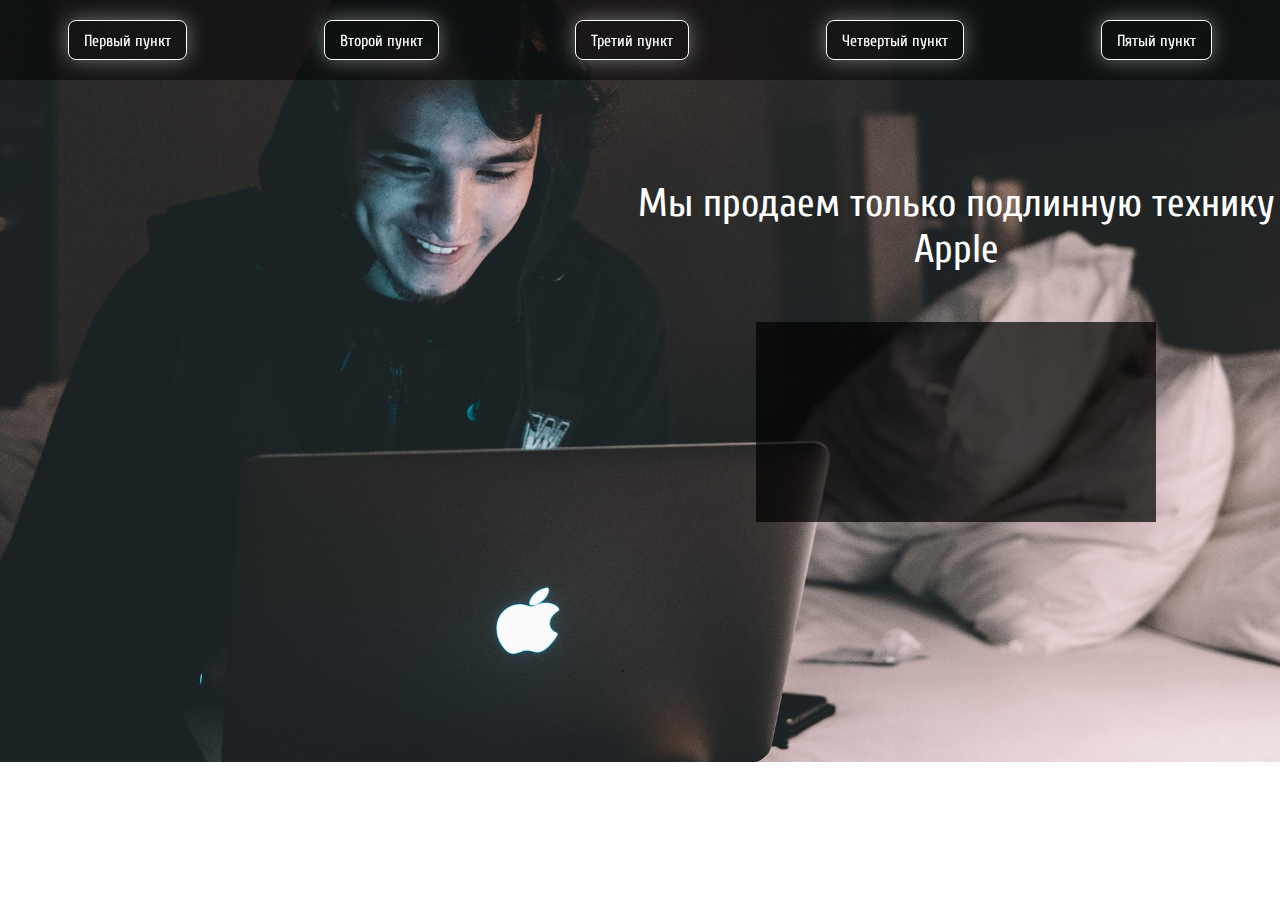
<file: АРХИВ ДЛЯ ДЗ (УРОК № 5)/index.html>
<!DOCTYPE html>
<html lang="ru">
  <head>
    <meta charset="utf-8">
    <meta http-equiv="X-UA-Compatible" content="IE=edge">
   	<title>Apple</title>
    <link href="https://fonts.googleapis.com/css?family=Cuprum:400,700&amp;subset=cyrillic" rel="stylesheet">
   	<link rel="stylesheet" href="css/style.css">
  </head>
  <body>
	 <header>
     <nav>
       <ul class="menu">
         <li class="menu-item">Первый пункт</li>
         <li class="menu-item">Третий пункт</li>
         <li class="menu-item">Второй пункт</li>
         <li class="menu-item">Четвертый пункт</li>
       </ul>
     </nav>
   </header>
    <div class="column"></div>
    <div class="column">
      <div class="title" id="title"> 
        Мы продаем только технику Apple
      </div>
      <div class="adv">
        Это назойливая реклама, которую нужно удалить
      </div>
      <div class="prompt" id="prompt">
      </div>
    </div>

	<script src="js/script.js"></script>

  </body>
</html>
</file>
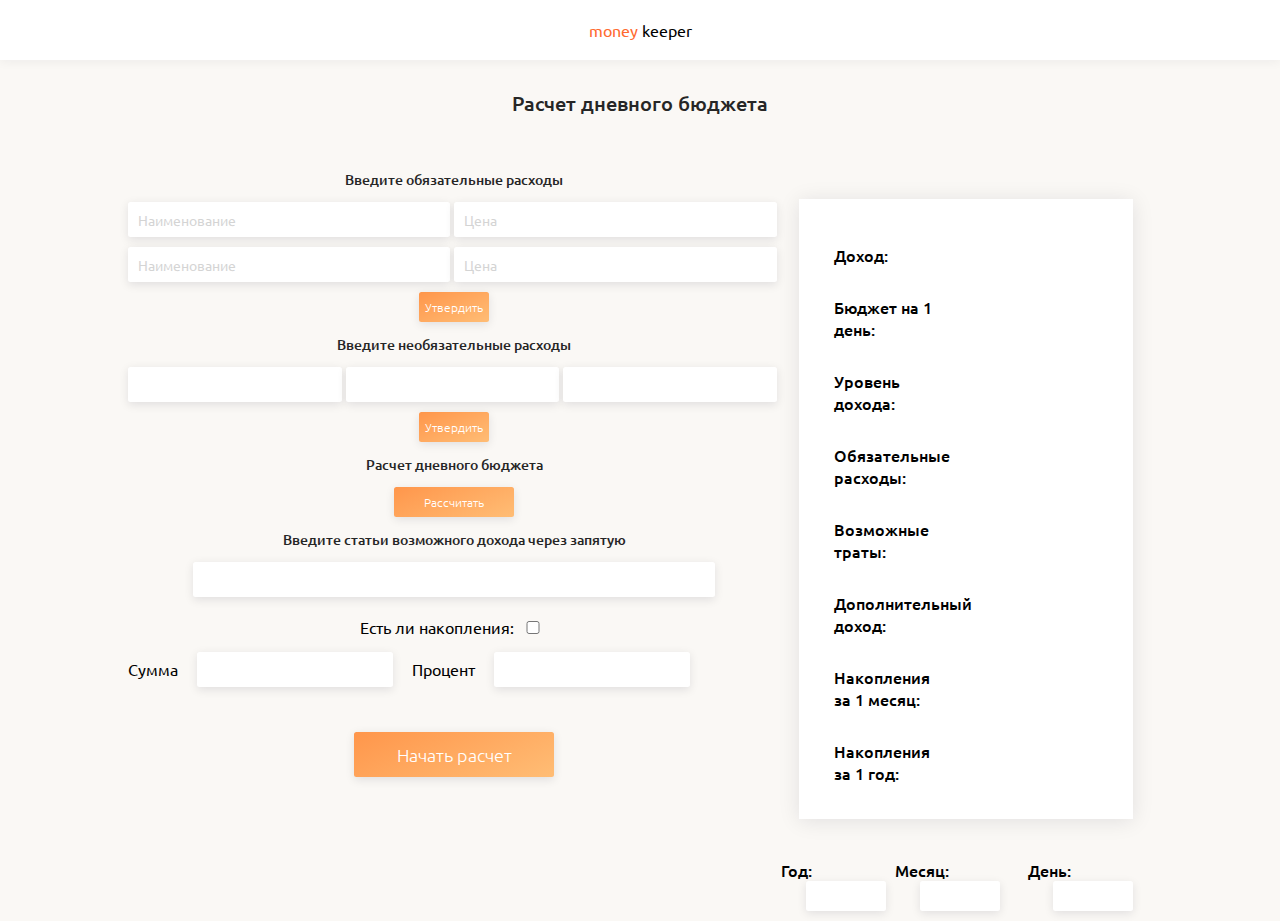
<file: budget_app LESSON 5/src/index.html>
<!DOCTYPE html>
<html lang="en">
<head>
    <meta charset="UTF-8">
    <meta name="viewport" content="width=device-width, initial-scale=1.0">
    <meta http-equiv="X-UA-Compatible" content="ie=edge">
    <title>Document</title>
    <link href="https://fonts.googleapis.com/css?family=Ubuntu:300,400,500,700&amp;subset=cyrillic" rel="stylesheet">
    <link rel="stylesheet" href="css/style.css">
</head>
<body>
<div class="app">
    <div class="logo">
        <span>money</span>
        keeper
    </div>
    <div class="title">
        Расчет дневного бюджета
    </div>
    <div class="main">
        <div class="data">
            <div class="choose-expenses">Введите обязательные расходы</div>
            <input class="expenses-item" type="text" id="expenses_1" placeholder="Наименование">
			<input class="expenses-item" type="text" id="expenses_2" placeholder="Цена">
			<input class="expenses-item" type="text" id="expenses_3" placeholder="Наименование">
			<input class="expenses-item" type="text" id="expenses_4" placeholder="Цена">
            <button class="expenses-item-btn">Утвердить</button>
            
            <div class="optionalexpenses">Введите необязательные расходы</div>
			<input class="optionalexpenses-item" type="text" id="optionalexpenses_1">
			<input class="optionalexpenses-item" type="text" id="optionalexpenses_2">
			<input class="optionalexpenses-item" type="text" id="optionalexpenses_3">
            <button class="optionalexpenses-btn">Утвердить</button>
            
            <div class="count-budget">Расчет дневного бюджета</div>
            <button class="count-budget-btn">Рассчитать</button>
            
            <div class="choose-income-label">Введите статьи возможного дохода через запятую</div>
            <input class="choose-income" type="text" id="income">
            
            <div class="checksavings">Есть ли накопления: 
                <input id="savings" type="checkbox" />
            </div>
            <label for="sum">Сумма</label>
			<input class="choose-sum" id="sum" type="text">
			<label for="percent">Процент</label>
            <input class="choose-percent" id="percent" type="text">
            
            <div class="open">
                <button class="start" id="start">Начать расчет</button>
            </div>
        </div>
        <div class="result">
            <div class="result-table">
                <div class="budget">Доход: </div>
                <div class="budget-value"></div>
    
                <div class="daybudget">Бюджет на 1 день: </div>
                <div class="daybudget-value"></div>
    
                <div class="level">Уровень дохода: </div>
                <div class="level-value"></div>
    
                <div class="expenses">Обязательные расходы: </div>
                <div class="expenses-value"></div>
    
                <div class="optionalexpenses">Возможные траты: </div>
                <div class="optionalexpenses-value"></div>
    
                <div class="income">Дополнительный доход: </div>
                <div class="income-value"></div>
    
                <div class="monthsavings">Накопления за 1 месяц:</div>
                <div class="monthsavings-value"></div>
    
                <div class="yearsavings">Накопления за 1 год:</div>
                <div class="yearsavings-value"></div>
            </div>
            <div class="time-data">
                <div class="year">
                    Год:
                    <input class="year-value" type="text" readonly>
                </div>
                <div class="month">
                    Месяц:
                    <input class="month-value" type="text" readonly>
                </div>
                <div class="day">
                    День:
                    <input class="day-value" type="text" readonly>
                </div>
            </div>
        </div>
    </div>
</div>
    <script src="js/main.js"></script>
</body>
</html>
</file>
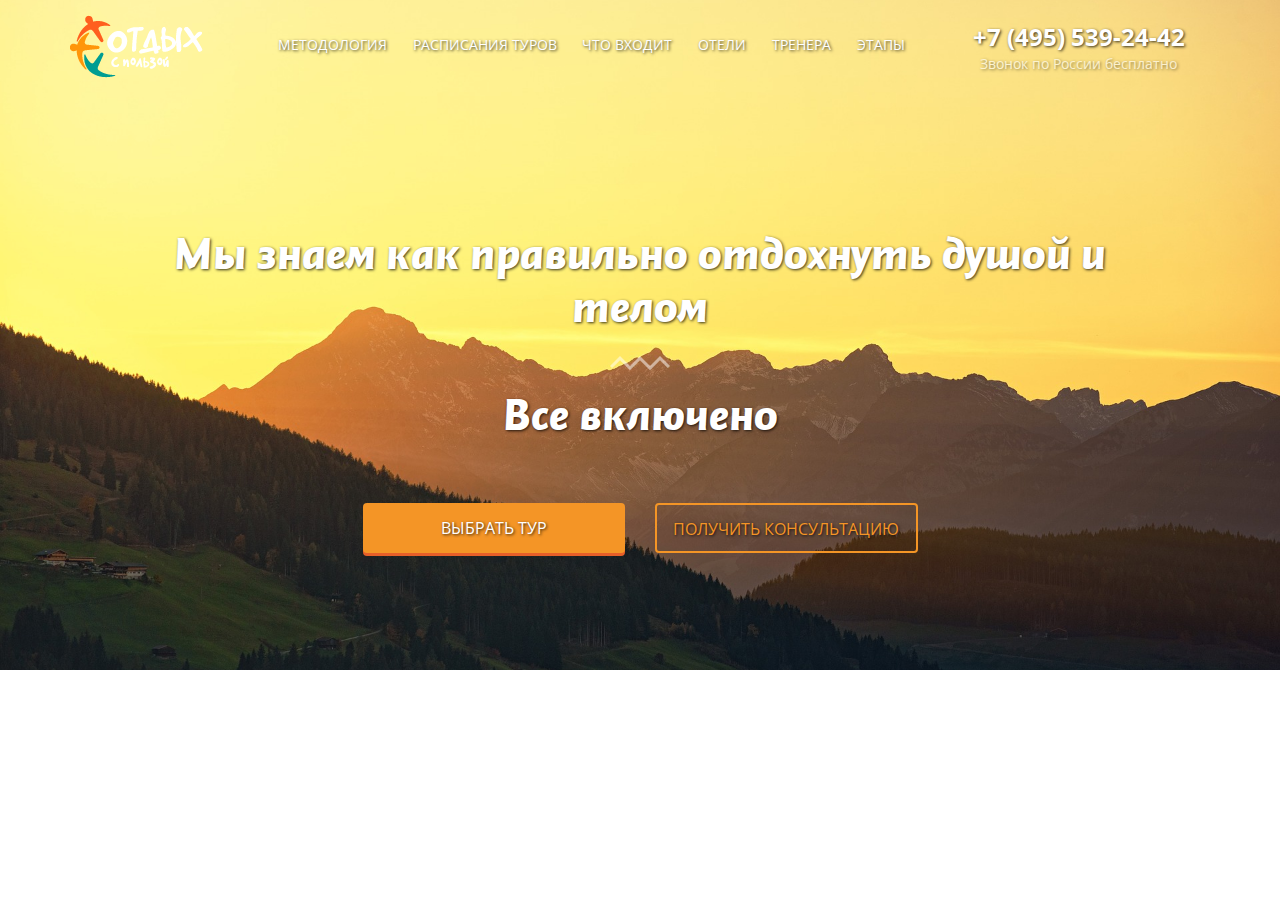
<file: Lesson 14/Homework/index.html>
<!DOCTYPE html>
<html lang="en">

<head>
  <meta charset="UTF-8">
  <meta charset="utf-8">
  <meta http-equiv="X-UA-Compatible" content="IE=edge">
  <meta name="viewport" content="width=device-width, initial-scale=1">
  <title>Tour</title>
</head>

<body>

  <!-- Modals -->
  <div class="modal">
    <button type="button" class="close" data-dismiss="modal" aria-label="Close"><span
        aria-hidden="true">&times;</span></button>
    <div class="modal_contact">
      <h3>Заполните форму и мы свяжемся с вами</h3>
      <div class="form">
        <form action="#" class="form-inline contactform_select">
          <div class="input-group">
            <div class="input-group-addon"><i class="fa fa-user " aria-hidden="true"></i>
            </div>
            <input class="contactform_name form-control" type="text" placeholder="Ваше имя" required minlength="2"
              name="name">
          </div>
          <div class="input-group">
            <div class="input-group-addon contactform_phone"><i class="fa fa-phone" aria-hidden="true"></i></div>
            <input class="contactform_phone form-control" type="text" placeholder="Телефон" required name="phone">
          </div>
          <div class="input-group">
            <div class="input-group-addon contactform_mail"><i class="fa fa-envelope" aria-hidden="true"></i>
            </div>
            <input class="contactform_mail form-control" type="email" placeholder="E-mail" required name="mail">
          </div>
          <textarea cols="30" rows="3" placeholder="Сообщение" name="message"></textarea>
          <div class="police center-block">
            <div class="center-block text-center">
              <input class="checkbox" type="checkbox" required>
              <p class="text-center">Я согласен с политикой конфидециальности</p>
            </div>
          </div>
          <button type="submit">отправить</button>
        </form>
      </div>
    </div>
  </div>

  <div class="thanks">
    <p>Спасибо за обращение!<br>Мы свяжемся с Вами в скором времени.</p>
    <button class="back">Вернуться на сайт</button>
  </div>
  <div class="overlay">
  </div>
  <!-- content -->
  <div class="main">
    <div class="main_mobmenu">
      <i class="fa fa-bars main_mobmenu_triger " aria-hidden="true"></i>
    </div>
    <div class="main_mobmenu_field">
      <div class="main_mobmenu_field_list">
        <ul>
          <li><a href="#about">методология</a></li>
          <li><a href="#sheldure">расписания туров</a></li>
          <li><a href="#include">что входит</a></li>
        </ul>
      </div>
      <div class="main_mobmenu_field_list">
        <ul>
          <li><a href="#hotels">отели</a></li>
          <li><a href="#personal">тренера</a></li>
          <li><a href="#steps">этапы</a></li>
        </ul>
      </div>
    </div>

    <div class="container">
      <a id="up"></a>
      <div class="row">




        <div class="col-sm-2 col-sm-offset-0 col-xs-4 col-xs-offset-1 main_logo ">
          <img src="icons/main-logo.png" alt="logo">
        </div>
        <div class="col-sm-7 main_nav">
          <nav>
            <ul>
              <li><a href="#about">методология</a></li>
              <li><a href="#sheldure">расписания туров</a></li>
              <li><a href="#include">что входит</a></li>
              <li><a href="#hotels">отели</a></li>
              <li><a href="#personal">тренера</a></li>
              <li><a href="#steps">этапы</a></li>
            </ul>
          </nav>
        </div>
        <div class="col-sm-3 col-sm-offset-0 col-xs-5 col-xs-offset-2 main_tel text-center">
          <p class="main_tel_phone"><span>+7 (495) 539-24-42</span></p>
          <p class="main_tel_title">Звонок по России бесплатно</p>
        </div>
      </div>
      <h1 class="main_title text-center">Мы знаем как правильно отдохнуть душой и телом</h1>
      <img src="icons/wawe.png" class="main_wawe center-block" alt="wawe">
      <h2 class="text-center wow pulse" data-wow-duration="2s" data-wow-iteration="2">Все включено</h2>
      <div class="row">
        <div class="col-sm-offset-3 col-sm-3">
          <a href="#tour">
            <div class="main_btna text-center">выбрать тур</div>
          </a>
        </div>
        <div class="col-sm-3">
          <div class="main_btn text-center contact"><span>получить</span> консультацию</div>
        </div>
      </div>
      <div class="text-center main_down">
        <i class="fa fa-angle-down fa-3x" aria-hidden="true"></i>
      </div>
    </div>
  </div>

  <link rel="stylesheet" href="css/bootstrap.min.css">
  <link rel="stylesheet" href="css/animate.css">
  <link href="https://fonts.googleapis.com/css?family=Open+Sans:400,700&amp;subset=cyrillic" rel="stylesheet">
  <link rel="stylesheet" href="css/style.css">

  <script src="https://cdnjs.cloudflare.com/ajax/libs/jquery/3.3.1/jquery.min.js"></script>
  <script src="js/script 14.js"></script>
</body>

</html>
</file>
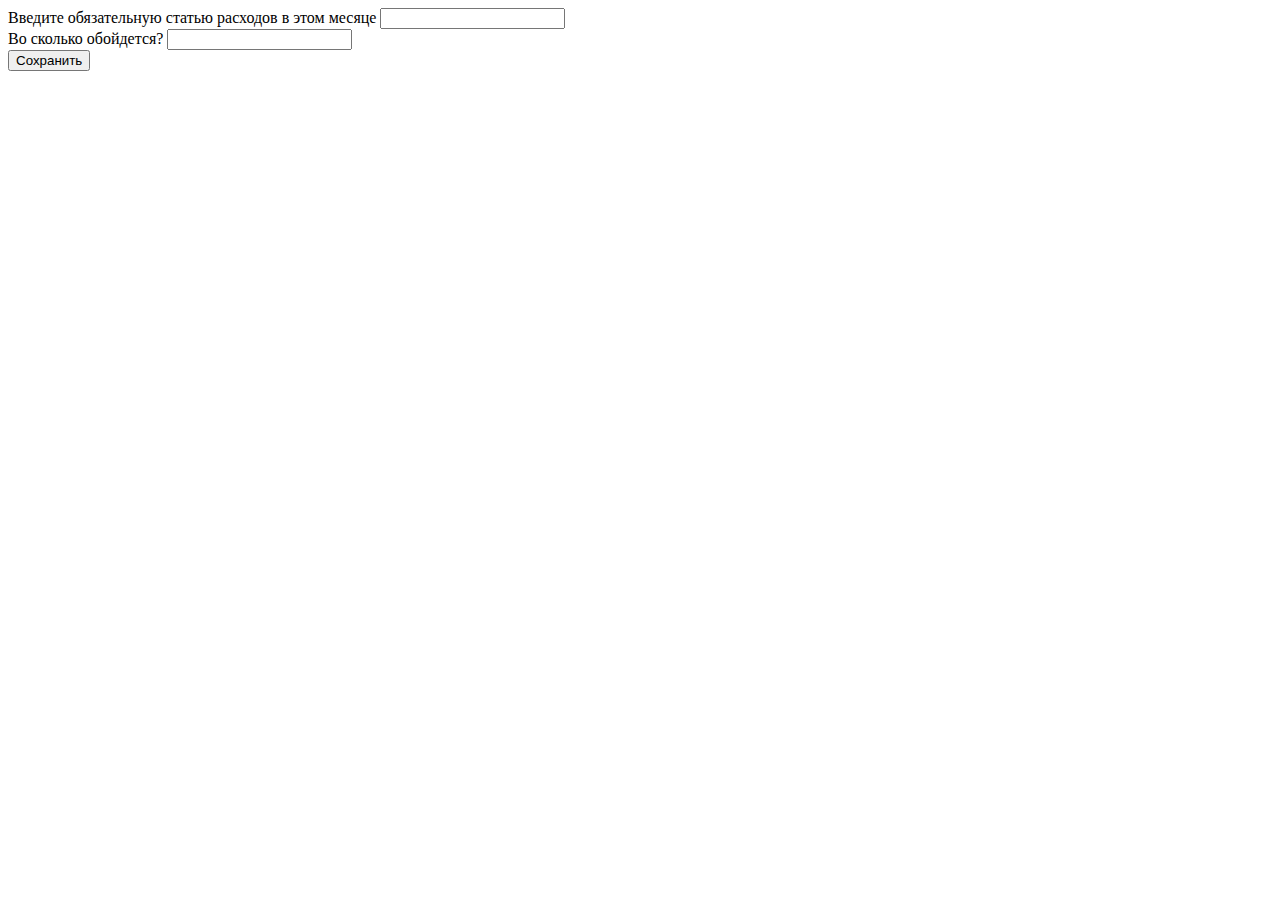
<file: 1/lesson 1.html>
<!DOCTYPE html>
<html>

<head>
    <meta charset="utf-8">
    <title>lesson 1</title>
</head>

<body>
    <label for="">
        Введите обязательную статью расходов в этом месяце
        <input type="text">
    </label>
    <br>
    <label for="">
        Во сколько обойдется?
        <input type="text">
    </label>
    <br>
    <button>Сохранить</button>

    <script src="skript1.js" defer> </script>
</body>

</html>
</file>
<file: АРХИВ ДЛЯ ДЗ (УРОК № 5)/css/style.css>
* {
    margin: 0;
    padding: 0;
    box-sizing: border-box;
}
body {
    height: 670px;
    background: url(../img/apple.jpg) center no-repeat;
    -webkit-background-size: cover;
    background-size: cover;
    padding-top: 180px;
    font-family: "Cuprum"
}
header {
    position: fixed;
    top:0;
    width: 100%;
    height: 80px;
    background-color: rgba(0,0,0, .5);
    padding-top: 20px;
}
.menu {
    list-style-type: none;
    display: flex;
    justify-content: space-around;
    align-items: flex-end;
}
.menu-item {
    color: #fff;
    height: 40px;
    line-height: 40px;
    padding-right: 15px;
    padding-left: 15px;
    border: 1px solid #fff;
    border-radius: 8px;
    cursor: pointer;
    box-shadow: 0px 0px 20px  rgba(256,256,256,.4);
}
.column {
    display: inline-block;
    vertical-align: top;
    width: 50%;
    margin-left: -4px;
    min-height: 500px; 
}
.title {
    margin: 0 auto;
    text-align: center;
    font-size: 40px;
    color: #fff;
}
.adv {
    margin: 0 auto;
    height: 100px;
    margin-top: 50px;
    padding-top: 30px;
    width: 300px;
    background-color: #fff;
    text-align: center;
    border: 1px solid black;
}
.prompt {
    margin: 0 auto;
    height: 200px;
    margin-top: 50px;
    padding: 20px;
    width: 400px;
    background-color: rgba(0,0,0, .7);
    text-align: center;
    color: #fff;
}
</file>
<file: budget_app LESSON 5/src/css/style.css>
*{box-sizing:border-box;margin:0;padding:0;font-family:Ubuntu;outline:0}a{text-decoration:none}a:visited{text-decoration:none}a:hover{text-decoration:none}a:focus{text-decoration:none}a:active{text-decoration:none}.app{background-color:#faf8f5;min-height:800px}.logo{width:100%;height:60px;line-height:60px;background-color:#fff;box-shadow:0 1.5px 10px 0 rgba(1,0,42,.05);text-align:center}.logo span{color:#ff6a30}.title{width:100%;margin-top:30px;font-weight:500;font-size:20px;color:#262626;text-align:center}.main{display:flex;margin:0 10%;padding-top:40px}.data .choose-expenses,.data .choose-income-label,.data .count-budget,.data .optionalexpenses{margin:13px 0;font-weight:500;font-size:14px;color:#262626;text-align:center}.data .choose-income,.data .choose-percent,.data .choose-sum,.data .expenses-item,.data .optionalexpenses-item{height:35px;width:calc((100%/2) - 4px);border-radius:2.5px;background-color:#fff;box-shadow:0 2.5px 10px 0 rgba(1,0,42,.1);border:none;padding-left:10px;margin-bottom:10px;font-size:14px;color:#a7a7a7}.data .choose-income::-webkit-input-placeholder,.data .choose-percent::-webkit-input-placeholder,.data .choose-sum::-webkit-input-placeholder,.data .expenses-item::-webkit-input-placeholder,.data .optionalexpenses-item::-webkit-input-placeholder{opacity:.3}.data .choose-income:-ms-input-placeholder,.data .choose-percent:-ms-input-placeholder,.data .choose-sum:-ms-input-placeholder,.data .expenses-item:-ms-input-placeholder,.data .optionalexpenses-item:-ms-input-placeholder{opacity:.3}.data .choose-income::-ms-input-placeholder,.data .choose-percent::-ms-input-placeholder,.data .choose-sum::-ms-input-placeholder,.data .expenses-item::-ms-input-placeholder,.data .optionalexpenses-item::-ms-input-placeholder{opacity:.3}.data .choose-income::placeholder,.data .choose-percent::placeholder,.data .choose-sum::placeholder,.data .expenses-item::placeholder,.data .optionalexpenses-item::placeholder{opacity:.3}.data .count-budget-btn,.data .expenses-item-btn,.data .optionalexpenses-btn{width:70px;height:30px;display:block;margin:0 auto;border:none;border-radius:2.5px;background-image:linear-gradient(336deg,#ffbd75,#ff964b),linear-gradient(#fff,#fff);box-shadow:0 2.5px 10px 0 rgba(1,0,42,.1);color:#fff;font-weight:100;font-size:12px;cursor:pointer}.data .optionalexpenses-item{width:calc((100%/3) - 4px)}.data .count-budget-btn{width:120px}.data .choose-income{display:block;width:80%;margin:0 auto}.data .checksavings{margin:0 auto;margin-top:20px;text-align:center}.data .checksavings input{width:30px}.data .choose-percent,.data .choose-sum{width:30%;margin:15px}.data .start{width:70px;height:30px;display:block;margin:0 auto;border:none;border-radius:2.5px;background-image:linear-gradient(336deg,#ffbd75,#ff964b),linear-gradient(#fff,#fff);box-shadow:0 2.5px 10px 0 rgba(1,0,42,.1);color:#fff;font-weight:100;font-size:12px;cursor:pointer;width:200px;height:45px;margin-top:30px;font-size:18px;font-weight:100}.result{width:50%}.result-table{display:flex;flex-wrap:wrap;justify-content:space-between;width:90%;min-height:400px;margin:0 auto;margin-top:42px;padding:25px;background-color:#fff;box-shadow:0 1.5px 20px 0 rgba(1,0,42,.1)}.result-table .budget,.result-table .budget-value,.result-table .daybudget,.result-table .daybudget-value,.result-table .expenses,.result-table .expenses-value,.result-table .income,.result-table .income-value,.result-table .level,.result-table .level-value,.result-table .monthsavings,.result-table .monthsavings-value,.result-table .optionalexpenses,.result-table .optionalexpenses-value,.result-table .yearsavings,.result-table .yearsavings-value{width:48%;margin-top:10px;min-height:40px;padding:10px;font-weight:500}.result-table .budget-value,.result-table .daybudget-value,.result-table .expenses-value,.result-table .income-value,.result-table .level-value,.result-table .monthsavings-value,.result-table .optionalexpenses-value,.result-table .yearsavings-value{color:#61a654;word-break:break-word}.result .time-data{width:100%;margin:0 auto;display:flex;justify-content:space-around;margin-top:40px}.result .time-data .day,.result .time-data .month,.result .time-data .year{font-size:16px;font-weight:500}.result .time-data .day-value,.result .time-data .month-value,.result .time-data .year-value{height:35px;width:calc((100%/2) - 4px);border-radius:2.5px;background-color:#fff;box-shadow:0 2.5px 10px 0 rgba(1,0,42,.1);border:none;padding-left:10px;margin-bottom:10px;font-size:14px;color:#a7a7a7;width:80px;height:30px;margin-left:25px}
</file>
<file: Lesson 14/Homework/css/style.css>
@font-face{font-family:'Header';src:url('../fonts/Gcdymicrhvdxbhxnfbhpzcpighi.eot');src:url('../fonts/Gcdymicrhvdxbhxnfbhpzcpighi.eot?#iefix') format('embedded-opentype'),url('../fonts/Gcdymicrhvdxbhxnfbhpzcpighi.woff2') format('woff2'),url('../fonts/Gcdymicrhvdxbhxnfbhpzcpighi.woff') format('woff'),url('../fonts/Gcdymicrhvdxbhxnfbhpzcpighi.ttf') format('truetype'),url('../fonts/Gcdymicrhvdxbhxnfbhpzcpighi.svg#Gcdymicrhvdxbhxnfbhpzcpighi') format('svg');font-weight:normal;font-style:italic}body{font-family:'Open Sans',sans-serif}body h1,body h2{font-family:"Header"}.bold{font-weight:700}@-webkit-keyframes up{from{margin-top:5rem}33%{margin-top:3rem}66%{margin-top:8rem}to{margin-top:5rem}}@keyframes up{from{margin-top:5rem}33%{margin-top:3rem}66%{margin-top:8rem}to{margin-top:5rem}}html{font-size:10px}body{margin:0;padding:0}a{color:inherit;text-decoration:none}a:visited{text-decoration:none;color:inherit}a:hover{text-decoration:none;color:inherit}a:focus{text-decoration:none;color:inherit}a:active{text-decoration:none;color:inherit}.main{width:100%;height:67rem;background:url(../img/main-bg.jpg) center center no-repeat;background-size:cover;padding-top:1rem;text-shadow:1px 1px 3px rgba(0,0,0,0.8)}.main_mobmenu{display:none}.main_mobmenu_field{display:none}.main_logo{height:7rem;line-height:7rem}.main_nav{height:7rem;line-height:7rem}.main_nav nav>ul{list-style-type:none;display:-webkit-box;display:-webkit-flex;display:-ms-flexbox;display:flex;-webkit-justify-content:space-around;-ms-flex-pack:distribute;justify-content:space-around;-webkit-box-align:center;-webkit-align-items:center;-ms-flex-align:center;align-items:center;padding:0;margin:0}.main_nav nav>ul li{text-transform:uppercase;color:#fff;font-size:1.4rem}.main_nav nav>ul li a{padding:.5rem}.main_nav nav>ul li a:hover{background-color:#000;border-radius:5px}.main_tel_phone{font-weight:700;font-size:2.4rem;margin:0;padding-top:1rem;color:#fff}.main_tel_phone span{display:block}.main_tel_title{margin:0;color:#fff;opacity:.6}.main_title{margin-top:15rem;padding:0 5% 0 5%;color:#fff;font-size:4.8rem}.main_wawe{margin-top:2rem}.main h2{margin-top:2rem;padding:0 10% 0 10%;color:#fff;font-size:4.8rem}.main_btna{margin-top:5rem;width:100%;height:5rem;line-height:5rem;border-radius:4px;background-color:#f49526;text-transform:uppercase;font-size:1.6rem;color:#fff;cursor:pointer;box-shadow:0 3px 0 0 #e75f28}.main_btna:hover{box-shadow:0 0 5px #fff}.main_btn{margin-top:5rem;width:100%;height:5rem;line-height:4.9rem;border:2px solid #f49526;border-radius:4px;background-color:none;text-transform:uppercase;font-size:1.6rem;color:#f49526;cursor:pointer}.main_btn:hover{box-shadow:0 0 5px #f49526}.main_down{color:#fff}.main_down i{margin-top:5rem;opacity:.6;-webkit-animation:up 2s infinite linear;animation:up 2s infinite linear}.rest{padding-top:8rem;text-shadow:none}.rest_title_1,.rest_title_2,.rest_title_3{height:5rem;color:#f49526;font-size:4rem;line-height:4.9rem;font-family:"Header"}.rest_title_2 img{width:100%}.rest_mobile{display:none}.rest_descr{margin-top:5rem}.rest_descr p{font-size:3.2rem;color:#abb7b7;line-height:3.4rem}.rest_descr p span{font-size:1.6rem}.rest_result{margin-top:5rem}.rest_result_img{padding-top:1.2rem;float:left;height:15rem;width:10rem}.rest_result_list{padding-top:.8rem}.rest_result_list ul{list-style-image:url(../icons/oks.png);font-size:1.6rem}.rest_result_list ul li{line-height:2.4rem;font-weight:700}.rest_bg{margin-top:1rem;padding-top:2rem;background-color:#f5f5f5}.rest .blue{color:#1d9c91}.rest_prev{height:30rem;margin-top:6rem}.rest_prev_img{height:15rem;width:100%}.rest_prev_img_1{background:url(../img/preview_1.png) center center no-repeat}.rest_prev_img_2{background:url(../img/preview_2.png) center center no-repeat}.rest_prev_img_3{background:url(../img/preview_3.png) center center no-repeat}.rest_prev p{height:8rem;margin-top:3rem;font-size:1.6rem}.tour{padding-top:3rem}.tour h1{font-size:4.8rem;font-weight:700;text-align:center}.tour_big{height:50rem;margin-top:4rem;background:url(../img/points_1.jpg) center center no-repeat;background-size:cover}.tour_big_1{background:url(../img/points_6.jpg) center center no-repeat;background-size:cover}.tour_big_price{width:50%;height:8rem;float:left;position:absolute;bottom:0;padding-left:1rem;color:#fff}.tour_big_price h3{font-size:3rem;margin:0}.tour_big_price p{margin:0;font-size:3.2rem;font-weight:700}.tour_big_date{width:50%;height:8rem;right:3rem;position:absolute;bottom:0;padding-left:2rem;color:#fff;text-align:right;padding-top:1rem}.tour_big_date p{font-size:1.4rem}.tour_big_date_btn{width:11rem;height:3rem;border-radius:4px;background-color:#1d9c91;position:absolute;right:0;text-align:center;line-height:2.8rem;cursor:pointer;-webkit-transition:all .2s;transition:all .2s}.tour_big_date_btn:hover{-webkit-transform:scale(1.05);-ms-transform:scale(1.05);transform:scale(1.05)}.tour_small{height:100%;margin-top:4rem}.tour_small .smallr{right:1.5rem}.tour_small_item{width:100%;height:50%;position:relative}.tour_small_item_1{height:24rem;background:url(../img/points_2.jpg) no-repeat;background-size:cover}.tour_small_item_2{height:24rem;margin-top:2rem;background:url(../img/points_3.jpg) no-repeat;background-size:cover}.tour_small_item_3{height:24rem;background:url(../img/points_4.jpg) no-repeat;background-size:cover}.tour_small_item_4{height:24rem;margin-top:2rem;background:url(../img/points_5.jpg) no-repeat;background-size:cover}.tour_btns_sheldure{width:24rem;height:5rem;position:relative;margin:auto;margin-top:4rem;background-color:#f49526;border-radius:4px;text-transform:uppercase;font-size:1.5rem;text-align:center;padding-left:3rem;line-height:5rem;cursor:pointer}.tour_btns_sheldure:hover{box-shadow:0 0 15px #f49526}.tour_btns_sheldure i{position:absolute;left:2rem;top:1.3rem;font-size:2.8rem}.tour_btns_photo{width:24rem;height:5rem;position:relative;margin:auto;margin-top:2rem;margin-bottom:2rem;background-color:#1d9c91;border-radius:4px;text-transform:uppercase;font-size:1.5rem;text-align:center;padding-left:3rem;line-height:5rem;cursor:pointer}.tour_btns_photo:hover{box-shadow:0 0 15px #1d9c91}.tour_btns_photo i{position:absolute;left:5rem;top:1.3rem;font-size:2.8rem}.services{background-size:cover;height:100rem}.services h1{margin-top:30rem;font-weight:700;color:#fff;font-size:5rem;text-shadow:1px 1px 3px rgba(0,0,0,0.8)}.services_layout{width:100%;height:45rem;margin-top:5rem;background-color:rgba(0,0,0,0.7)}.services_layout ul{margin-top:7rem;font-size:2rem;list-style-type:none;color:#fff}.services_layout ul li{margin-bottom:.3rem;line-height:3rem}.services_layout ul i{color:#fae331;margin-right:.5rem}.hotels h1{margin-top:7rem;font-weight:700;font-size:4.5rem}.hotels_item{margin-top:10rem;margin-right:5rem;margin-left:5rem}.hotels_item img{width:37rem;height:30rem;margin:auto;box-shadow:4px 4px 8px rgba(0,0,0,0.5)}.hotels_item h3{font-weight:700}.hotels_item p{font-size:1.7rem}.hotels_item .highlight{color:#f49526;font-size:2rem;text-shadow:1px 1px 3px #f49526}.hotels .slick-slide{outline:none}.hotels .slick-slide:focus{outline:none}.hotels .prev{position:absolute;top:50%;z-index:49;width:4rem;height:4rem;border:0;border-radius:100%;left:0;-webkit-transform:translateY(-50%);-ms-transform:translateY(-50%);transform:translateY(-50%);background:#1d9c91;color:#fff;font-size:1rem;opacity:.6;box-shadow:2px 2px 5px rgba(0,0,0,0.5)}.hotels .prev:focus{outline:none}.hotels .next{position:absolute;top:50%;z-index:49;width:4rem;height:4rem;border:0;border-radius:100%;right:0;-webkit-transform:translateY(-50%);-ms-transform:translateY(-50%);transform:translateY(-50%);background:#1d9c91;color:#fff;font-size:1rem;opacity:.6;box-shadow:2px 2px 5px rgba(0,0,0,0.5)}.hotels .next:focus{outline:none}.result .slick-slide{outline:none}.result .slick-slide:focus{outline:none}.result h1{margin-top:10rem;font-size:4rem;font-weight:700}.result h3{font-size:1.6rem}.result_item{margin-top:5rem}.result_item_img img{margin:0 auto;height:30rem}.result_item_polygon{height:16rem;width:28rem;background:url(../icons/Polygon.png) center center no-repeat;background-size:100%}.result_item_polygon p{margin-top:0;text-align:center;padding:5rem 2rem 0 3.5rem}.result_item_polygon_name{font-size:2rem;margin:0;margin-top:1rem;font-weight:700}.result_item_polygon_pos{font-size:2rem;margin:0;margin-top:1rem;color:#1d9c91;font-weight:700}.result_item_descr{margin-top:4rem}.result_nav{margin-top:1rem}.result_nav_item{width:70%;margin:auto;display:-webkit-box;display:-webkit-flex;display:-ms-flexbox;display:flex;-webkit-justify-content:space-around;-ms-flex-pack:distribute;justify-content:space-around}.result_nav_item img{width:9rem;height:9rem;border-radius:100%;border:1px solid #1d9c91;margin-right:1rem;cursor:pointer}.steps{background-color:#f5f5f5;padding-bottom:7rem}.steps h1{margin-top:7rem;font-size:4rem;font-weight:700}.steps h3{font-size:1.6rem}.steps p{font-size:1.6rem;text-transform:uppercase;margin-top:1rem}.steps_item{margin-top:5rem}.healthytour{height:70rem;background:url(../img/mountains2_bg.jpg) center center no-repeat;background-size:cover}.healthytour h1{margin-top:5rem;font-size:4rem;font-weight:700}.healthytour p{margin-top:3rem}.contactform h1{margin-top:4rem;margin-bottom:4rem;font-size:4rem;font-weight:700}.contactform .form{width:100%}.contactform i{font-size:2rem}.contactform textarea{width:100%;border:none;box-shadow:none;background-color:rgba(0,0,0,0.08);border-radius:4px;font-size:1.6rem;padding:1rem 2rem 1rem 2rem}.contactform textarea:focus{border:none;box-shadow:none;outline:none}.contactform_police{padding:2rem 3rem 2rem 3rem}.contactform_police .checkbox{width:1.8rem;height:1.8rem;margin-right:.5rem;margin-top:-0.3rem;display:inline}.contactform_police .checkbox:focus{border:none;box-shadow:none;outline:none}.contactform_police p{display:inline;font-size:1.2rem;font-weight:700}.contactform button{width:100%;height:3.8rem;background-color:#f49526;border:none;border-radius:4px;text-transform:uppercase;font-size:1.8rem}.contactform button:hover{box-shadow:0 0 10px #f49526}.contactform button:focus{border:none;box-shadow:none;outline:none}.form-inline .form-control{width:100%;height:3.8rem;display:block;margin-bottom:0;border:none;box-shadow:none;background-color:rgba(0,0,0,0.08);font-size:1.6rem}.form-inline .input-group{width:100%;margin-bottom:2rem}.form-inline .input-group .input-group-addon{width:13%;border:none;box-shadow:none;background-color:rgba(0,0,0,0.2)}.form-inline .select{background-color:rgba(29,156,145,0.8);color:#fff}option{height:5rem}.footer{padding-top:3rem;padding-bottom:2rem;background-color:#363636}.footer p{color:#fff}.footer .flex{display:-webkit-box;display:-webkit-flex;display:-ms-flexbox;display:flex;-webkit-justify-content:space-around;-ms-flex-pack:distribute;justify-content:space-around}.footer_social{display:inline-block;margin-top:1.8rem}.footer_rights{margin-top:3rem}.footer_rights a{color:#f49526}.upbtn{position:fixed;width:7rem;height:100vh;z-index:49;bottom:0;display:none}.upbtn a{display:block;height:100vh}.upbtn a .fa{font-size:5rem;margin-top:90vh;display:block;margin-left:2rem;color:#f49526}.upbtn:hover{background-color:rgba(0,0,0,0.2)}.modal{display:none;position:fixed;margin:5rem 30% 0 30%;width:40%;padding-bottom:3rem;z-index:100;box-shadow:0 0 15px #f49526;border-radius:10px;border:1px solid #f49526;background-color:#fff}.modal_contact{width:80%;margin:auto;margin-top:3rem}.modal_contact h3{text-align:center;margin-bottom:4rem;line-height:3rem}.modal_contact .form-inline .form-control{width:100%;height:3.8rem;display:block;margin-bottom:0;border:none;box-shadow:none;background-color:rgba(0,0,0,0.08);font-size:1.6rem}.modal_contact .form-inline .input-group{width:100%;margin-bottom:1rem}.modal_contact .form-inline .input-group .input-group-addon{width:13%;border:none;box-shadow:none;background-color:rgba(0,0,0,0.2)}.modal_contact .form-inline .select{background-color:rgba(29,156,145,0.8);color:#fff}.modal_contact button{width:100%;height:3.8rem;background-color:#f49526;border:none;border-radius:4px;text-transform:uppercase;font-size:1.8rem}.modal_contact button:hover{box-shadow:0 0 10px #f49526}.modal_contact button:focus{outline:none}.modal_contact textarea{width:100%;border:none;box-shadow:none;background-color:rgba(0,0,0,0.08);border-radius:4px;font-size:1.6rem;padding:1rem 2rem 1rem 2rem}.modal_contact textarea:focus{border:none;box-shadow:none;outline:none}.modal_contact .police{padding:1rem 3rem 1rem 3rem}.modal_contact .police .checkbox{width:1.8rem;height:1.8rem;margin-right:.5rem;margin-top:-0.3rem;display:inline}.modal_contact .police .checkbox:focus{border:none;box-shadow:none;outline:none}.modal_contact .police p{display:inline;font-size:1.2rem;font-weight:700}.thanks{display:none;position:fixed;width:30%;background-color:#fff;margin:5rem 35% 0 35%;z-index:100;padding:3rem 3rem 2rem 3rem;box-shadow:0 0 15px #f49526;border-radius:10px;border:1px solid #f49526}.thanks p{text-align:center;font-size:2rem;font-weight:700}.thanks button{width:60%;height:3.8rem;margin:.5rem 20% 0 20%;background-color:#f49526;border:none;border-radius:4px;text-transform:uppercase;font-size:1.55rem;font-weight:700}.thanks button:hover{box-shadow:0 0 10px #f49526}.thanks button:focus{outline:none}.overlay{display:none;width:100%;height:100%;position:fixed;z-index:50;background-color:rgba(0,0,0,0.7)}.close{margin-right:1rem;margin-top:.2rem;color:#000;opacity:1;font-size:3rem}.close:focus{outline:none}@media (max-width:1199px){.main{height:60rem}.main_nav nav>ul>li{font-size:1.2rem}.main_title{margin-top:9rem;font-size:3.5rem}.main h2{font-size:3.5rem}.main_btn{font-size:1.2rem}.rest{padding-top:5rem}.rest_title_1,.rest_title_2,.rest_title_3{font-size:3.2rem}.rest_descr{margin-top:3rem}.rest_descr p{font-size:2.5rem;color:#abb7b7;line-height:3.4rem}.rest_descr p span{font-size:1.3rem}.rest_result{margin-top:3rem}.rest_result_img{height:20rem}.tour h1{font-size:3.5rem}.services h1{font-size:3.5rem}.hotels h1{font-size:3.5rem}.hotels_item{margin-top:7rem}.hotels_item img{width:27rem;height:22rem}.hotels h3{height:4rem}.hotels .next{-webkit-transform:translateY(-100%);-ms-transform:translateY(-100%);transform:translateY(-100%)}.hotels .prev{-webkit-transform:translateY(-100%);-ms-transform:translateY(-100%);transform:translateY(-100%)}.contactform h1{font-size:3.5rem}.contactform_police{padding:1rem 2rem 1rem 2rem}.contactform_police p{font-size:1rem}.healthytour{height:60rem}.healthytour h1{font-size:3.5rem}.healthytour p{font-size:1.4rem}.footer{padding-top:2rem}.footer_social img{margin-top:2rem}.footer_rights{margin-top:5rem}.thanks p{font-size:1.6rem}.thanks button{font-size:1.2rem;margin-top:2rem}}@media (max-width:991px){.main{height:55rem}.main_logo img{height:5rem}.main_nav nav>ul>li{font-size:.9rem}.main_tel_phone{font-size:1.6rem}.main_tel_title{font-size:1.3rem}.main_title{margin-top:7rem;font-size:3.2rem}.main h2{font-size:3.2rem}.main_btn{font-size:1rem;height:4rem;line-height:3.9rem}.main_btna{font-size:1.5rem;height:4rem;line-height:3.9rem}.rest{padding-top:5rem}.rest_title_1,.rest_title_2,.rest_title_3{font-size:2.3rem}.rest_descr{margin-top:2rem}.rest_descr p{font-size:2rem;color:#abb7b7;line-height:3.4rem}.rest_descr p span{font-size:1.3rem}.rest_result{margin-top:2rem}.rest_result_img{height:22rem;width:9rem}.rest_result_list ul>li{font-size:1.4rem}.rest_prev p{font-size:1.4rem}.tour h1{font-size:3.2rem}.tour_big_price{line-height:4rem;padding-top:1rem}.tour_big_price h3{font-size:2.5rem}.tour_big_price p{font-size:2rem}.services h1{margin-top:25rem;font-size:3.2rem}.services_layout ul{font-size:1.6rem;margin-top:4rem}.hotels h1{font-size:3.2rem}.hotels_item{margin-top:7rem}.hotels_item img{width:100%;height:18rem}.hotels h3{height:4rem;font-size:2rem}.hotels .next{-webkit-transform:translateY(-150%);-ms-transform:translateY(-150%);transform:translateY(-150%);right:2rem}.hotels .prev{-webkit-transform:translateY(-150%);-ms-transform:translateY(-150%);transform:translateY(-150%);left:2rem}.result h1{font-size:3.2rem}.result_item_img{height:24rem}.result_item_img img{width:100%;height:25rem}.result_item_polygon{height:14rem;width:20rem}.result_item_polygon p{margin-top:0;padding:3.5rem 2rem 0 3.5rem;font-size:1.2rem}.result_item_polygon_name{font-size:1.4rem}.result_item_polygon_pos{font-size:1.4rem}.result_item_descr{margin-top:4rem}.result_nav{margin-top:1rem}.result_nav_item img{width:9rem;height:8rem}.steps p{margin-top:2rem}.contactform h1{font-size:3.2rem}.contactform_police{padding:1rem 2rem 1rem 2rem}.contactform_police p{font-size:1rem}.healthytour{height:60rem}.healthytour h1{font-size:3.5rem}.healthytour p{font-size:1.3rem}.footer{padding-top:2rem;padding-bottom:2rem;background-color:#363636}.footer p{color:#fff;font-size:1rem}.footer .flex{display:-webkit-box;display:-webkit-flex;display:-ms-flexbox;display:flex;-webkit-justify-content:space-around;-ms-flex-pack:distribute;justify-content:space-around}.footer_social{display:inline-block}.footer_social a img{margin-top:0;width:3.5rem;height:3.5rem}.footer_rights{margin-top:3rem;text-align:right}.footer_rights a{color:#f49526}.thanks{padding:3rem 1rem 3rem 1rem;width:40%;margin-right:30%;margin-left:30%}.thanks p{font-size:1.6rem}.thanks button{font-size:1.2rem;margin-top:2rem}}@media (max-width:768px){.main{height:55rem;padding-top:3rem}.main_mobmenu{display:block;position:fixed;top:0;height:3rem;width:100%;z-index:999;background-color:rgba(244,149,38,0.9)}.main_mobmenu_triger{text-align:center;text-shadow:1px 1px 3px rgba(0,0,0,0.1);font-size:2rem;width:100%;margin:0 auto;margin-top:.6rem}.main_mobmenu_field{display:block;position:fixed;width:100%;height:15rem;background-color:rgba(244,149,38,0.9);margin-bottom:-3rem;padding-top:2rem;z-index:999;-webkit-transition:.7s;transition:.7s;-webkit-transform:translateY(-20rem);-ms-transform:translateY(-20rem);transform:translateY(-20rem)}.main_mobmenu_field ul{padding-left:2.5rem;text-align:center}.main_mobmenu_field_active{-webkit-transform:translateY(0);-ms-transform:translateY(0);transform:translateY(0)}.main_mobmenu_field_list{float:left;width:50%;text-align:center;color:;text-shadow:1px 1px 3px rgba(0,0,0,0.1);font-size:1.8rem;text-transform:uppercase}.main_mobmenu_field_list ul{list-style-type:none}.main_mobmenu_field_list ul li{margin-bottom:.5rem;font-weight:700}.main_nav{display:none}.main_title{margin-top:7rem;font-size:2.5rem}.main h2{font-size:3rem}.main_btn{width:50%;margin:5rem 25% 5rem 25%;margin-top:2rem}.main_btna{width:50%;margin:5rem 25% 5rem 25%;margin-bottom:0}.main_down{display:none}.rest{padding-top:5rem}.rest_title_1,.rest_title_2,.rest_title_3{font-size:1.9rem;line-height:2rem}.rest_title_2 img{width:120%}.rest_descr{margin-top:2rem;display:none}.rest_mobile{display:block;margin-top:2rem}.rest_mobile ul{padding-top:1rem;list-style-type:circle;padding-left:0}.rest_mobile ul li{font-weight:700;color:rgba(0,0,0,0.6)}.rest_result{margin-top:2rem}.rest_result_img{display:none}.rest_result_list ul{padding-left:0}.rest_prev{margin-top:0;padding-top:5rem}.tour h1{font-size:2.5rem}.services h1{margin-top:5rem;font-size:3.2rem}.services_layout{height:70rem;padding-top:.5rem}.services_layout ul{font-size:1.3rem;margin-top:4rem}.hotels h1{font-size:2.5rem;margin-top:11rem}.hotels_item{margin-top:7rem}.hotels_item img{width:100%;height:18rem}.hotels h3{height:4rem;font-size:2rem}.hotels .next{-webkit-transform:translateY(-150%);-ms-transform:translateY(-150%);transform:translateY(-150%);right:2rem}.hotels .prev{-webkit-transform:translateY(-150%);-ms-transform:translateY(-150%);transform:translateY(-150%);left:2rem}.hotels .slick-dots{margin-bottom:0}.hotels .slick-dots li button:before{font-size:5rem}.result h1{font-size:3.2rem;margin-top:5rem}.result_item_img{height:24rem}.result_item_img img{width:22rem;height:22rem}.result_item_polygon{height:15rem;width:13rem;background:none}.result_item_polygon p{margin-top:0;font-size:1.2rem;text-align:left;padding:0;padding-top:3rem}.result_item_polygon_name{font-size:1.4rem;margin-top:0}.result_item_polygon_pos{font-size:1.4rem}.result_item_descr{margin-top:4rem}.result_nav{display:none}.result .slick-dots{margin-bottom:0}.result .slick-dots li button:before{font-size:5rem}.steps p{margin-top:2rem}.contactform h1{font-size:3.2rem}.contactform_police{padding:1rem 2rem 1rem 2rem}.contactform_police .checkbox{top:.5rem}.contactform_police p{font-size:1rem}.footer .flex{padding-left:2.2rem}.footer p{color:#fff;font-size:.8rem}.footer_social a img{margin-top:0;margin-right:1rem;width:3rem;height:3rem}.modal{width:80%;margin:4rem 10% 0 10%}.modal .police .checkbox{top:.5rem}.thanks{padding:3rem 1rem 3rem 1rem;width:50%;margin-right:25%;margin-left:25%}.thanks p{font-size:1.4rem}.upbtn{width:4rem}.upbtn a .fa{font-size:3rem;margin-left:1rem}}@media (max-width:425px){.main_tel_phone{font-size:1.1rem}.main_tel_title{font-size:1.2rem;line-height:1.4rem;margin-top:.3rem}.main_title{font-size:2rem;margin-top:5rem;line-height:2.3rem}.main_btn{font-size:.9rem}.rest_title_1,.rest_title_2,.rest_title_3{font-size:1.9rem;text-align:left;line-height:2.4rem}.rest_title_2{width:25%;padding-top:1rem}.rest_mobile{font-size:1.2rem}.rest_result_list ul li{font-size:1.05rem;line-height:1.8rem}.tour h1{font-size:1.9rem;margin-top:7rem;margin-bottom:0}.services h1{font-size:2rem}.services_layout{padding-top:.1rem}.services_layout ul{padding-left:.5rem;text-align:center}.services_layout ul li{font-size:1.3rem;line-height:2.5rem}.hotels h1{font-size:2.3rem;margin-top:6rem}.result h1{font-size:2.3rem}.result_item img{height:15rem;width:15rem;margin-left:-2rem}.result_item_polygon{height:7rem;margin-left:-2rem}.result_item_polygon p{padding-top:0}.result_item_polygon_name{margin-top:1rem;margin-left:-2rem}.result_item_polygon_pos{margin-left:-2rem}.result_item_descr{margin-top:-1rem;font-size:1.2rem}.healthytour{height:70rem}.healthytour p{font-size:1.3rem}.footer p{font-size:.6rem}.footer_rights{margin-top:2rem}.footer_social a img{margin-top:0;width:2rem;height:2rem}.modal{width:80%;margin:4rem 10% 0 10%}.modal h3{font-size:1.7rem;text-align:center;margin-bottom:2rem}.modal_contact .form-inline .form-control{font-size:1.4rem}.modal_contact textarea{font-size:1.4rem}.modal .police{padding:1rem 0 2rem 0}.modal .police .checkbox{top:.5rem}.thanks{padding:2rem .6rem 3rem .6rem;width:60%;margin-right:20%;margin-left:20%}.thanks p{font-size:1.2rem}.thanks button{font-size:1.1rem;margin-top:1.7rem}.upbtn{width:4rem}.upbtn a .fa{font-size:3rem;margin-left:1rem}}
</file>
